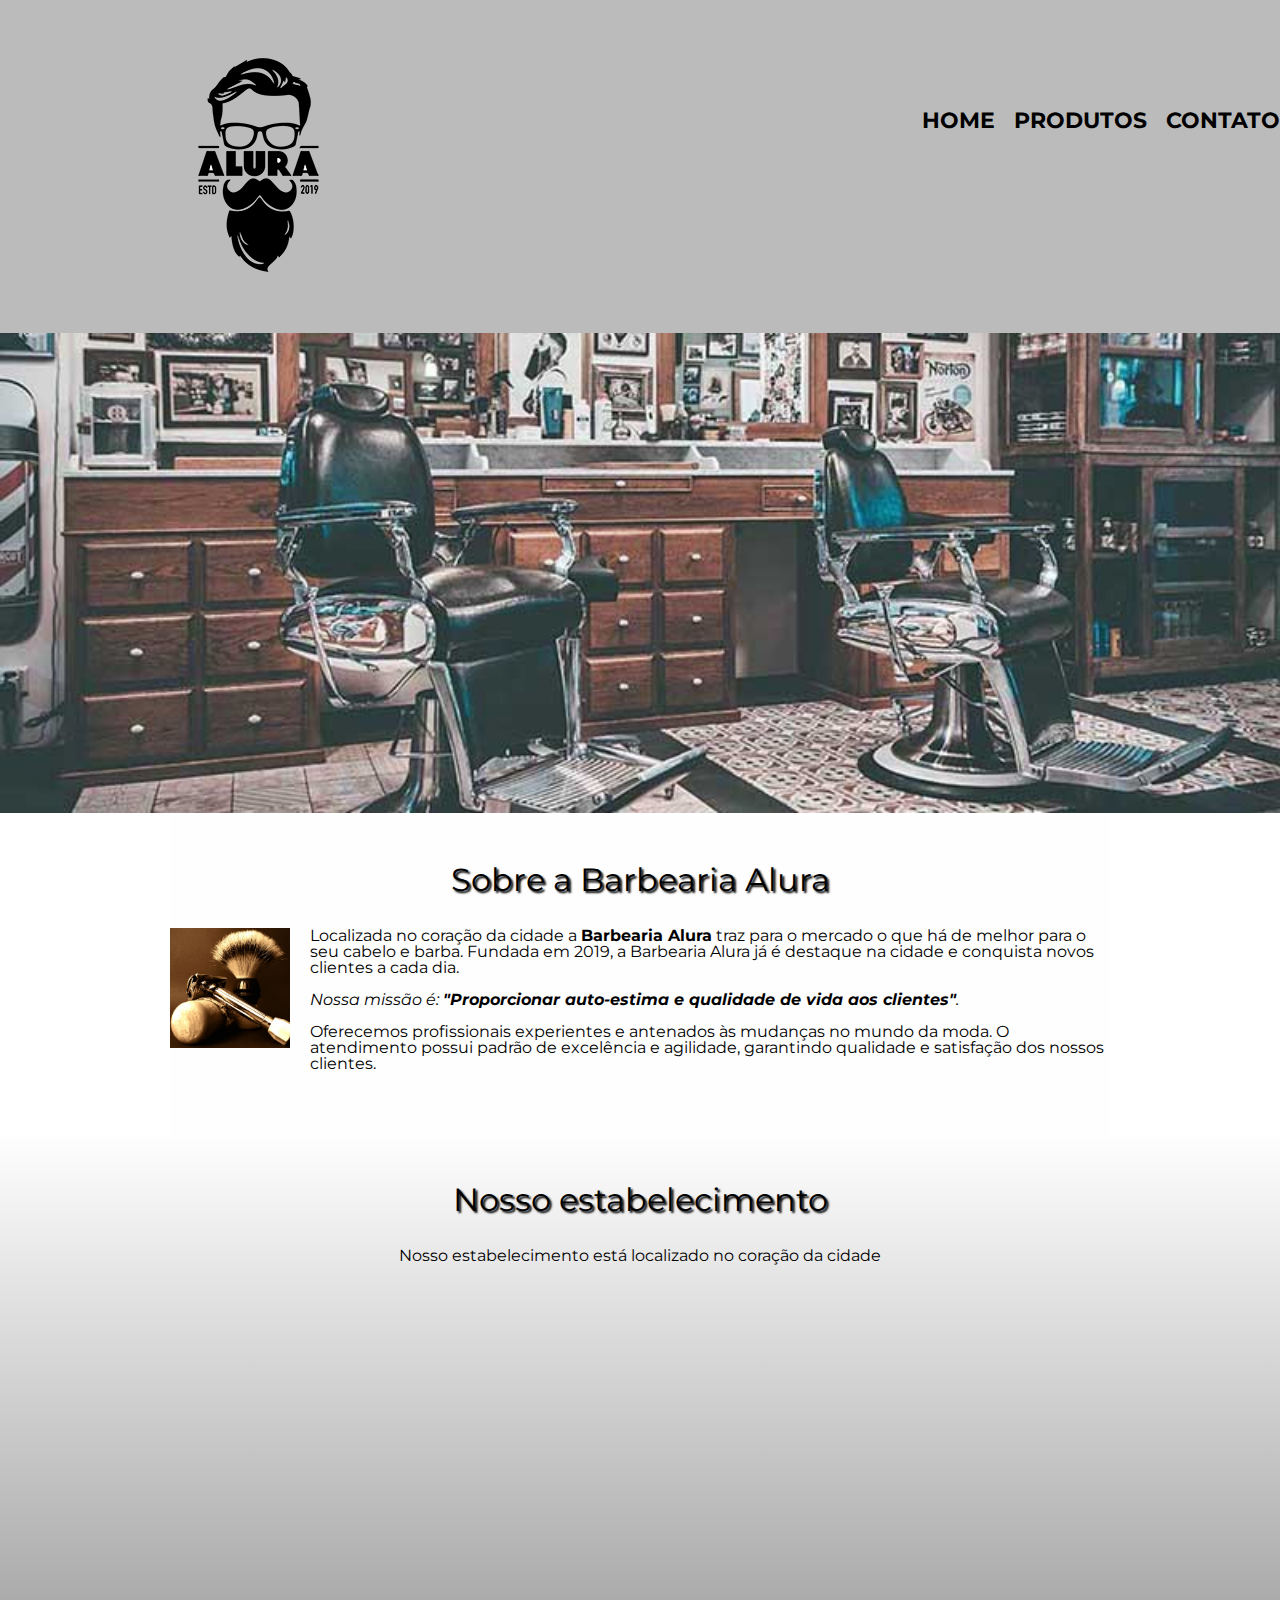
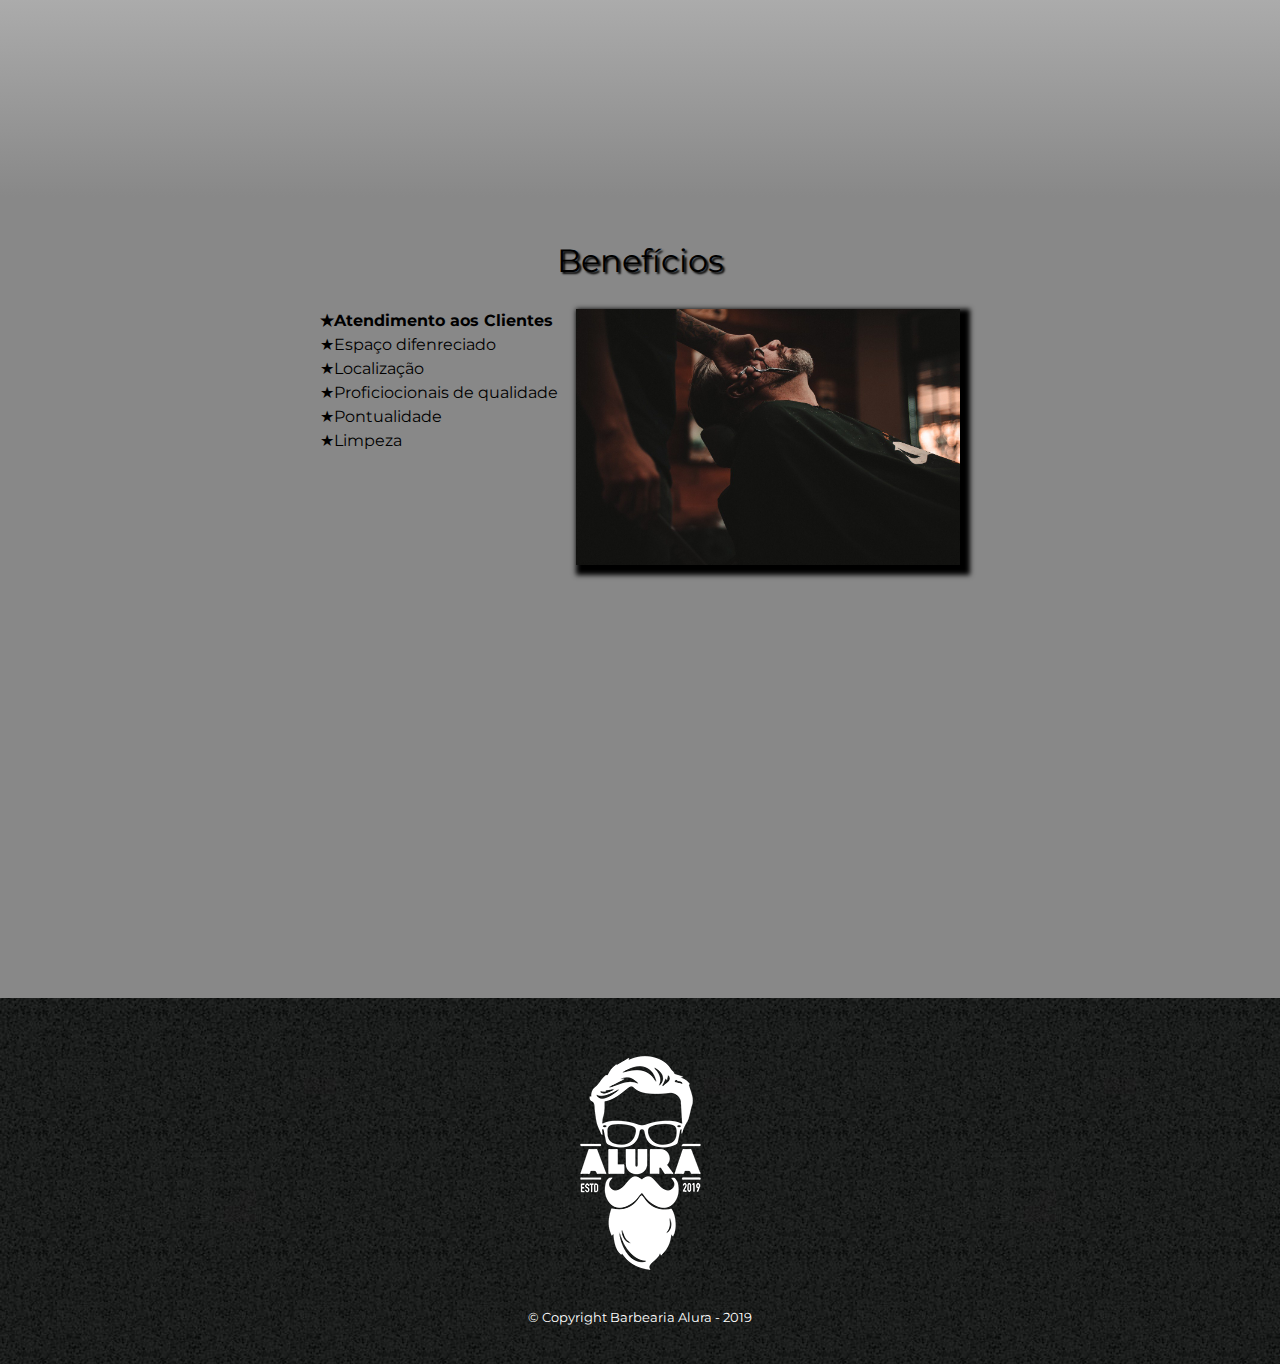
<file: index.html>
<!DOCTYPE html>

<html>

<head>
    <meta charset="UTF-8">
    <title>Barbearia Alura</title>
    <link rel="stylesheet" href="reset.css">
    <link rel="stylesheet" href="style.css">
    <link href="https://fonts.googleapis.com/css?family=Montserrat&display=swap" rel="stylesheet">
</head>

<body>
    <header>
        <header>
            <div class="caixa">
                <h1> <img src="images/logo.png"> </h1>

                <nav>
                    <ul>
                        <li><a href="index.html">Home</a></li>
                        <li><a href="produtos.html">Produtos</a></li>
                        <li><a href="contato.html">Contato</a></li>
                    </ul>
                </nav>
            </div>
        </header>
    </header>

    <img class="banner" src="images/banner.jpg">

    <main>
        <section class="principal">

            <h2 class="titulo-principal">Sobre a Barbearia Alura</h2>

            <img class="utensilios" src="images/utensilios.jpg" alt="Utensilhos de um barbeiro.">

            <p>Localizada no coração da cidade a <strong>Barbearia Alura</strong> traz para o mercado o que há de melhor
                para o seu cabelo e barba.
                Fundada em 2019, a Barbearia Alura já é destaque na cidade e conquista novos clientes a cada dia.</p>

            <p id="missao"><em>Nossa missão é: <strong>"Proporcionar auto-estima e qualidade de vida aos
                        clientes"</strong>.</em></p>

            <p>Oferecemos profissionais experientes e antenados às mudanças no mundo da moda. O atendimento possui
                padrão de excelência
                e agilidade, garantindo qualidade e satisfação dos nossos clientes.</p>
        </section>

        <section class="mapa">
            <h3 class="titulo-principal">Nosso estabelecimento</h3>
            <p>Nosso estabelecimento está localizado no coração da cidade</p>
            <div class="mapa-conteudo">
                <iframe
                    src="https://www.google.com/maps/embed?pb=!1m18!1m12!1m3!1d3657.10669350995!2d-46.65390012008827!3d-23.564611267673577!2m3!1f0!2f0!3f0!3m2!1i1024!2i768!4f13.1!3m3!1m2!1s0x94ce59541c6c79c3%3A0x36b90a85f0f8cb33!2sGrupo%20Alura!5e0!3m2!1spt-BR!2sbr!4v1675081514126!5m2!1spt-BR!2sbr"
                    width="600" height="450" style="border:0;" allowfullscreen="" loading="lazy"
                    referrerpolicy="no-referrer-when-downgrade"></iframe>
            </div>

        </section>

        <section class="beneficios">
            <h3 class="titulo-principal">Benefícios</h3>

            <div class="conteudo_beneficios">
                <ul class="lista_beneficios">
                    <li class="itens">Atendimento aos Clientes</li>
                    <li class="itens">Espaço difenreciado</li>
                    <li class="itens">Localização</li>
                    <li class="itens">Proficiocionais de qualidade</li>
                    <li class="itens">Pontualidade</li>
                    <li class="itens">Limpeza</li>
                </ul><img src="images/beneficios.jpg" class="imagem_Beneficios">
            </div>

            <div class="video">
                <iframe width="560" height="315" src="https://www.youtube.com/embed/wcVVXUV0YUY" frameborder="0"
                    allow="accelerometer; autoplay; encrypted-media; gyroscope; picture-in-picture"
                    allowfullscreen></iframe>
            </div>

        </section>
    </main>

    <footer>
        <img src="images/logo-branco.png">
        <p class="Copyright">&copy; Copyright Barbearia Alura - 2019
    </footer>
</body>

</html>
</file>
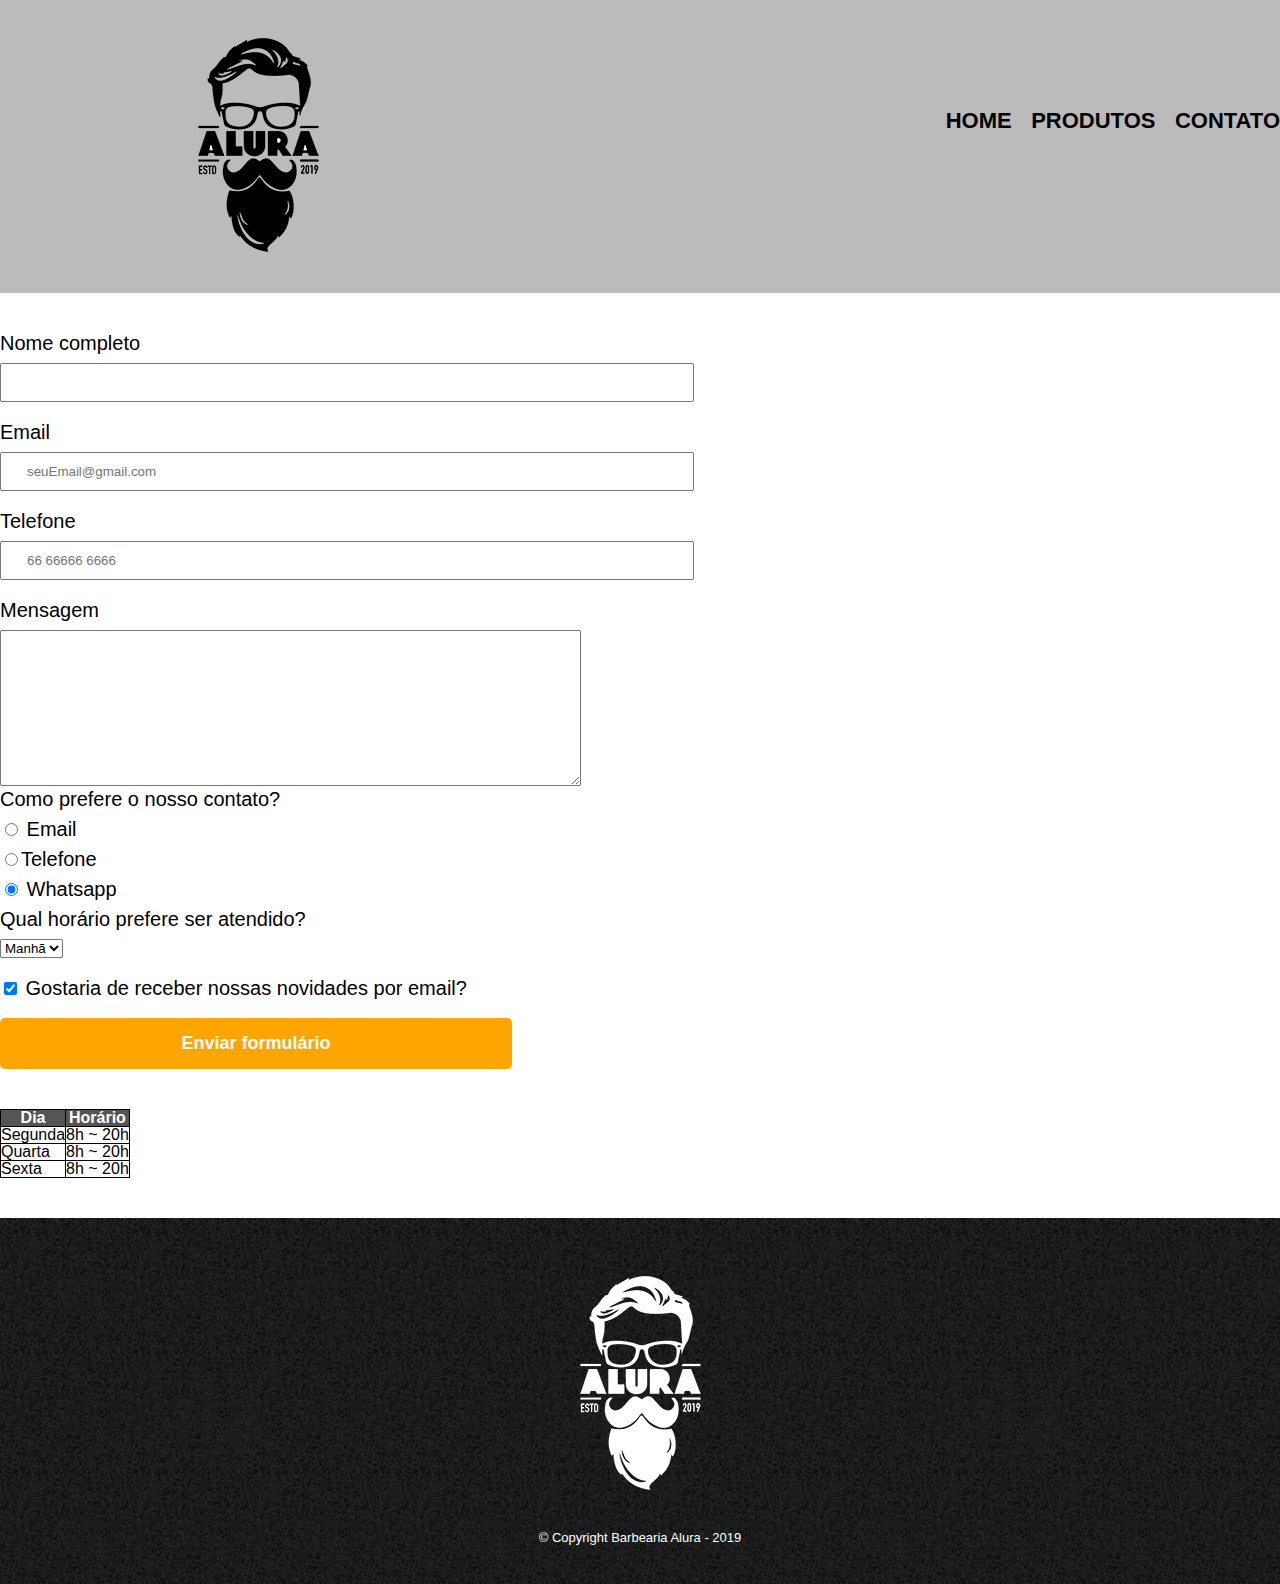
<file: contato.html>
<!DOCTYPE html>
<html lang="en">
    <head>
        <meta charset="UTF-8">
        <link rel="stylesheet" href="reset.css">
        <link rel="stylesheet" href="style.css">
        <title>Contatos - Barbearia Alura</title>
    </head>
    <body>
        <header>
            <div class="caixa">
                <h1> <img src="images/logo.png " alt="Logo da barbearia Alura"> </h1>
                
                <nav>
                    <ul>
                        <li><a href="index.html">Home</a></li>
                        <li><a href="produtos.html">Produtos</a></li>
                        <li><a href="contato.html">Contato</a></li>
                    </ul>
                </nav>
            </div>
        </header>

        <main>
            <form>
                <label for="Nomecompleto">Nome completo</label>
                <input type="text" id="Nomecompleto" class="input-padrao" required>

                <label for="Email">Email</label>
                <input type="email" id="Email" class="input-padrao" required placeholder="seuEmail@gmail.com">

                <label for="Telefone">Telefone</label>
                <input type="tel" id="Telefone" class="input-padrao" required placeholder="66 66666 6666">

                <label for="mensagem">Mensagem</label>
                <textarea cols="70" rows="10" id="mensagem"></textarea required>

                <fieldset>
                    <legend>Como prefere o nosso contato?</legend>
                    <label for="radio-email"><input type="radio" name="contato" value="email" id="radio-email"> Email</label>
                    <label for=" radio-telefone"> <input type="radio" name="contato" value="telefone" id="radio-telefone">Telefone</label>
                    <label for="radio-whatsapp"><input type="radio" name="contato" value="whatsapp" id="radio-whatsapp" checked> Whatsapp</label>
                </fieldset>

                <fieldset>
                    <legend>Qual horário prefere ser atendido?</legend>
                    <select>
                        <option>Manhã</option>
                        <option>Tarde</option>
                        <option>Noite</option>
                    </select>
                </fieldset>

                <label class="checkbox"><input type="checkbox" checked> Gostaria de receber nossas novidades por email?</label>
                
                <input type="submit" value="Enviar formulário" class="enviar">
                
            </form>
            <table>
                <thead>
                    <tr>
                        <th>Dia</th>
                        <th>Horário</th>
                    </tr>
                </thead>
                <tbody>
                    <tr>
                        <td>Segunda</td>
                        <td>8h ~ 20h</td>
                    </tr>
                    <tr>
                        <td>Quarta</td>
                        <td>8h ~ 20h</td>
                    </tr>
                    <tr>
                        <td>Sexta</td>
                        <td>8h ~ 20h</td>
                    </tr>
                </tbody>
            </table>
        </main>

        <footer>
            <img src="images/logo-branco.png" alt="Logo da barbearia Alura">
            <p class="Copyright">&copy; Copyright Barbearia Alura - 2019
        </footer>
    </body>
</html>
</file>
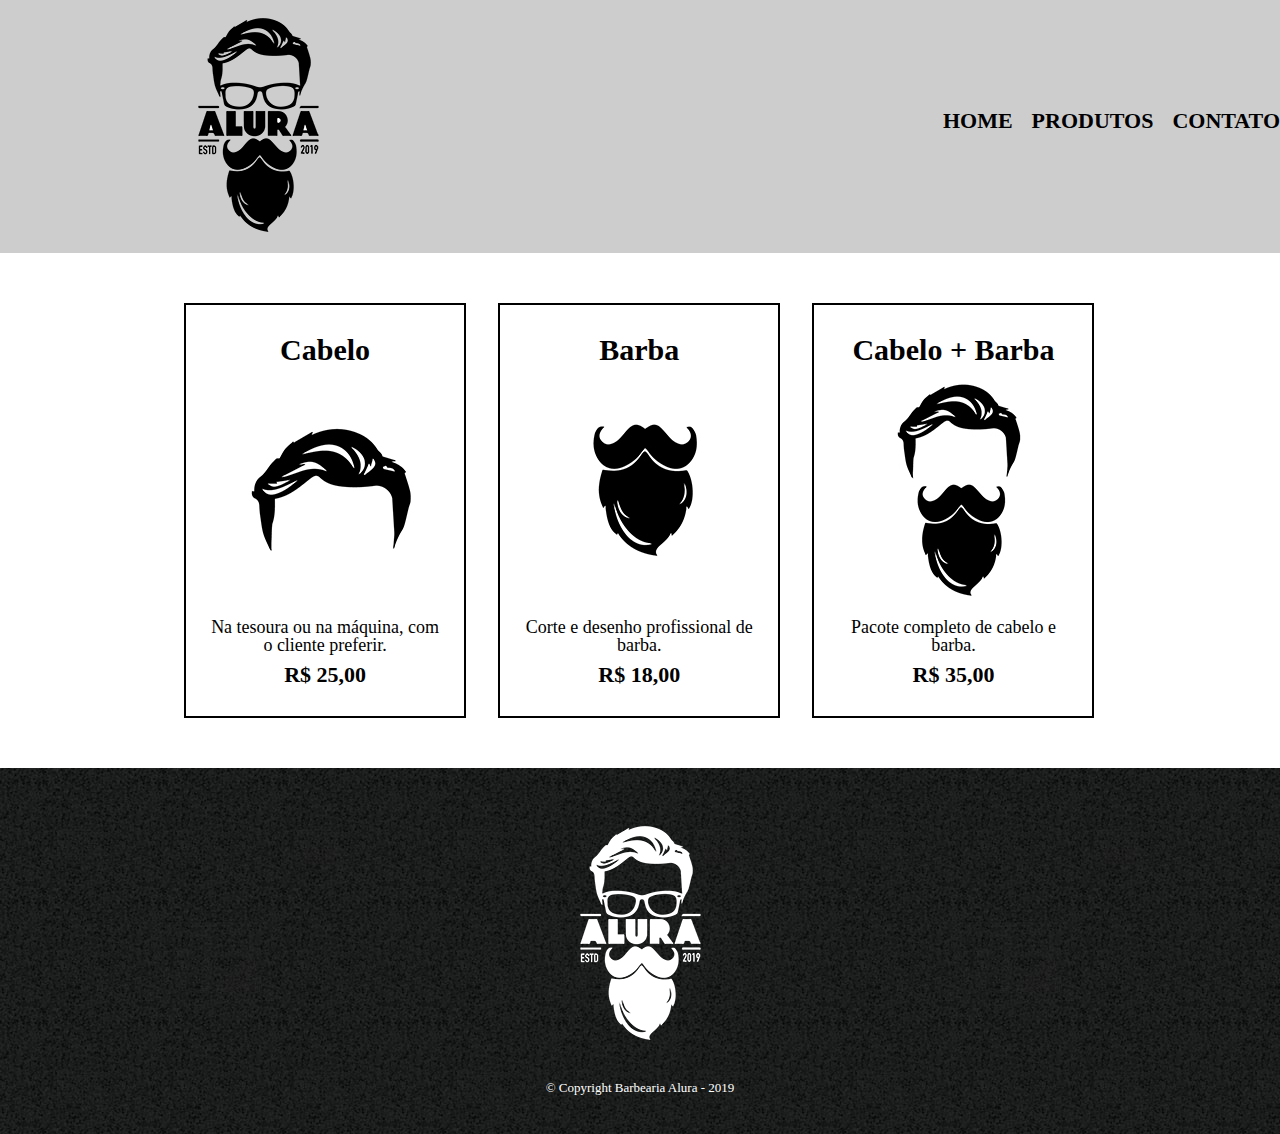
<file: produtos.html>
<!DOCTYPE html>
<html lang="en">
    <head>
        <meta charset="UTF-8">
        <link rel="stylesheet" href="reset.css">
        <link rel="stylesheet" href="produtos.css">
        <title>Produtos - Barbearia Alura</title>
    </head>
    <body>
        <header>
            <div class="caixa">
                <h1> <img src="images/logo.png" > </h1>
                
                <nav>
                    <ul>
                        <li><a href="index.html">Home</a></li>
                        <li><a href="produtos.html">Produtos</a></li>
                        <li><a href="contato.html">Contato</a></li>
                    </ul>
                </nav>
            </div>
        </header>

        <main>
            <ul class="produtos">
                <li>
                    <h2>Cabelo</h2>
                    <img src="images/cabelo.jpg">
                    <p class="produto-descricao">Na tesoura ou na máquina, com o cliente preferir.</p>
                    <p class="produto-preco">R$ 25,00</p>
                </li> 
                <li>
                    <h2>Barba</h2>
                    <img src="images/barba.jpg">
                    <p class="produto-descricao">Corte e desenho profissional de barba.</p>
                    <p class="produto-preco">R$ 18,00</p>
                </li> 
                <li>
                    <h2>Cabelo + Barba</h2>
                    <img src="images/cabelo+barba.jpg">
                    <p class="produto-descricao">Pacote completo de cabelo e barba.</p>
                    <p class="produto-preco">R$ 35,00</p>
                </li> 
            </ul>
        </main>

        <footer>
            <img src="images/logo-branco.png">
            <p class="Copyright">&copy; Copyright Barbearia Alura - 2019
        </footer>
    </body>
</html>
</file>
<file: style.css>
body {
    font-family: 'Montserrat', sans-serif;
}

header {
    background: #BBBBBB;
    padding: 20px 0;
}

.caixa {
    width: 940px;
    margin: 0 auto;
}

nav {
    position: absolute;
    top: 110px;
    right: 0;
}

nav li {
    display: inline;
    margin: 0 0 0 15px;
}

nav a {
    text-transform: uppercase;
    color: black;
    font-weight: bold;
    font-size: 22px;
    text-decoration: none;
}

nav a:hover {
    color: #C78C19;
    text-decoration: underline;
}

.produtos {
    width: 940px;
    margin: 0 auto;
    padding: 50px 0;
}

.produtos li {
    display: inline-block;
    text-align: center;
    width: 30%;
    vertical-align: top;
    margin: 0 1.5%;
    padding: 30px 20px;
    box-sizing: border-box;
    border: #000000 2px solid;
}

.produtos li:hover {
    border-color: #C78C19;

}

.produtos li:hover h2 {
    font-size: 34px;

}

.produtos li:active {
    border-color: #088C19
}

.produtos h2 {
    font-size: 30px;
    font-weight: bold;
}

.produto-descricao {
    font-size: 18px;
}

.produto-preco {
    font-size: 22px;
    font-weight: bold;
    margin-top: 10px;
}

footer {
    text-align: center;
    background: url("images/bg.jpg");
    padding: 40px 0;
}

footer p {
    color: #FFFFFF;
    font-size: 13px;
    margin: 20px 0 0;
}

main {}

form {
    margin: 40px 0;
}

form label,
form legend {
    display: block;
    font-size: 20px;
    margin: 0 0 10px;
}

.input-padrao {
    display: block;
    margin: 0 0 20px;
    padding: 10px 25px;
    width: 50%;
}

.checkbox {
    margin: 20px 0;
}

.enviar {
    width: 40%;
    padding: 15px 0;
    background: orange;
    color: white;
    font-weight: bold;
    font-size: 18px;
    border: none;
    border-radius: 5px;
    transition: 1s all;
    cursor: pointer;
}

.enviar:hover {
    background: darkorange;
    transform: scale(1.2);
}

table {
    margin: 20px 0 40px;
}

thead {
    background: #555555;
    color: white;
    font-weight: bold;
}

th,
td {
    border: 1px solid #000000;
    padding: 8px, 15px;
}

/* Pagina principal */

.banner {
    width: 100%;
}



.titulo-principal {
    text-align: center;
    font-size: 2em;
    margin: 0 0 1em;
    clear: left;
    color: rgba(0, 0, 0, 1);
    text-shadow: 2px 2px 2px rgb(0, 0, 0);
}

.titulo-principal:hover {
    color: rgba(0, 0, 0, 0.3);
}

.principal {
    padding: 3em 0;
    background-color: #FEFEFE;
    width: 940px;
    margin: 0 auto;
}

.principal p {
    margin: 0 0 1em;
}

.principal strong {
    font-weight: bold;
}

.principal em {
    font-style: italic;
}

.utensilios {
    width: 120px;
    float: left;
    margin: 0 20px 20px 0;
}

.mapa p {
    margin: 0 0 2em;
    text-align: center;
}

.mapa {
    padding: 3em 0;
    background: linear-gradient(#FEFEFE, #888888);
}

.mapa-conteudo {
    width: 940px;
    margin: 0 auto;
}

.beneficios {
    padding: 3em 0;
    background-color: #888888;
}

.imagem_Beneficios {
    width: 60%;
    opacity: 1;
    transition: 400ms;
    box-shadow: 5px 5px 5px 5px black;
}

.imagem_Beneficios:hover {
    opacity: 0.3;
}

.conteudo_beneficios {
    width: 640px;
    margin: 0 auto;
}

.lista_beneficios {
    width: 40%;
    display: inline-block;
    vertical-align: top;
}

.itens {
    line-height: 1.5;
}

.itens:first-child {
    font-weight: bold;
}

.itens:before {
    content: "★";
}

.video {
    width: 560px;
    margin: 2em auto;
}
</file>
<file: produtos.css>
header{
    background: #bbbb;
}

.caixa{
    width: 940px;
    margin: 0 auto;
}

nav{
    position: absolute;
    top: 110px;
    right: 0;
}

nav li{
    display: inline;
    margin: 0 0 0 15px;
}

nav a{
    text-transform: uppercase;
    color: black;
    font-weight: bold;
    font-size: 22px;
    text-decoration: none;
}

nav a:hover{
    color: #C78C19;
    text-decoration: underline;
}

.produtos{
    width: 940px;
    margin: 0 auto;
    padding: 50px 0;
}

.produtos li{
    display: inline-block;
    text-align: center;
    width: 30%;
    vertical-align: top;
    margin: 0 1.5%;
    padding: 30px 20px;
    box-sizing: border-box;
    border: #000000 2px solid;
}

.produtos li:hover{
    border-color: #C78C19;

}

.produtos li:hover h2{
    font-size: 34px;

}

.produtos li:active{
    border-color: #088C19
}

.produtos h2{
    font-size: 30px;
    font-weight: bold;
}

.produto-descricao{
    font-size: 18px;
}

.produto-preco{
    font-size: 22px;
    font-weight: bold;
    margin-top: 10px;
}

footer{
    text-align: center;
    background: url("images/bg.jpg");
    padding: 40px 0;
}

footer p{
    color: #FFFFFF;
    font-size: 13px;
    margin: 20px 0 0;
}
</file>
